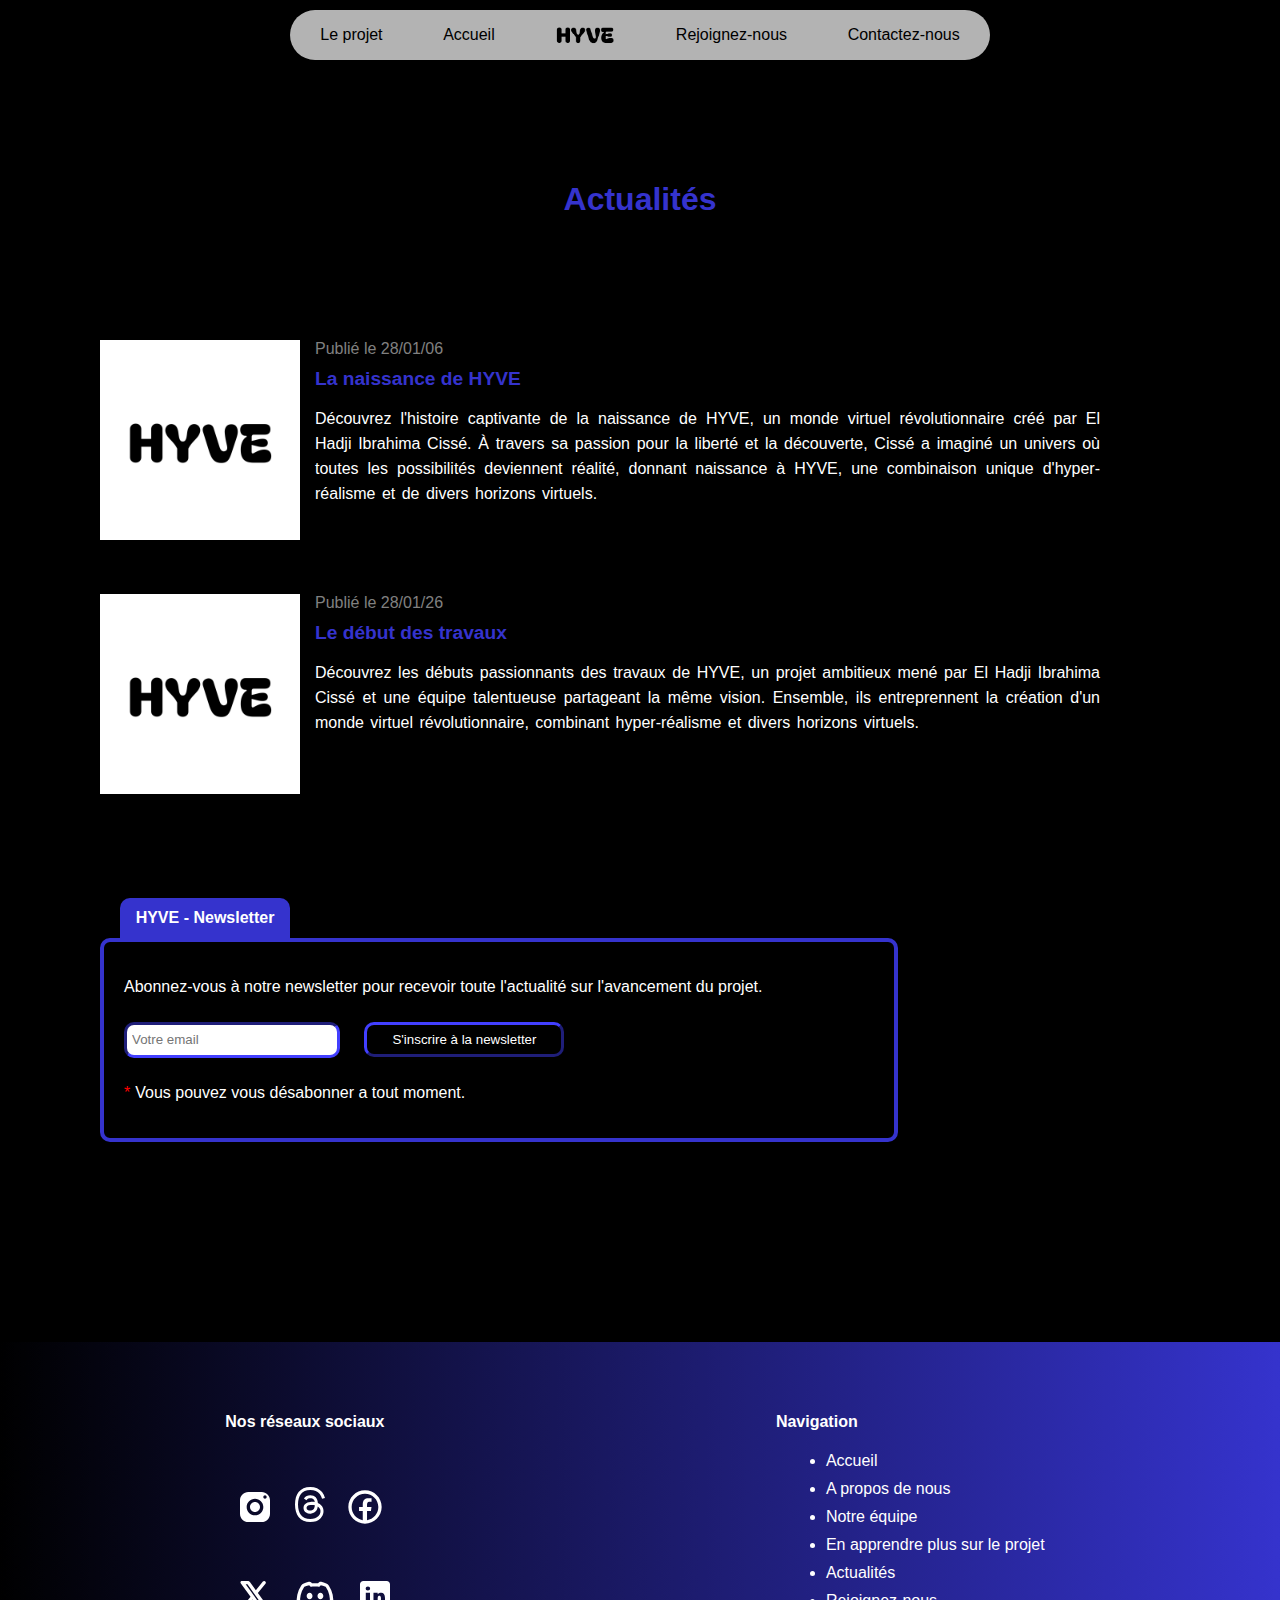
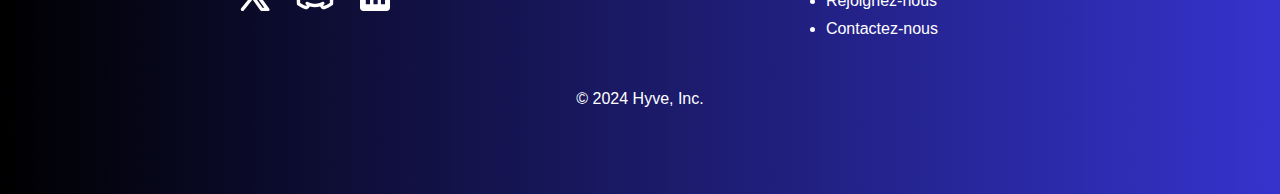
<file: actualité.html>
<!DOCTYPE html>
<html lang="en">
<head>
     <meta charset="UTF-8">
     <meta name="viewport" content="width=device-width, initial-scale=1.0">
     <title>HYVE-Actualité</title>
     <link rel="stylesheet" href="actualite-style.css">
     <link rel="shortcut icon" href="img/HYVE-favicon.png" type="image/png">
</head>
<body>
     <header>
          <div class="navbar-container">
               <nav class="navbar">
                    <a href="Projet.html">Le projet</a>
                    <a href="index.html">Accueil</a>
                    <img class="hyve-logo" src="img/HYVE-B.png" alt="hyve-logo">
                    <a href="rejoindre.html">Rejoignez-nous</a>
                    <a href="contact.html">Contactez-nous</a>
               </nav>
          </div>
          
          <label id="toggleSidebar" class="open-btn"><img src="img/menu (1).svg"></label>  
          <div class="sidebar" id="sidebar">
               <label id="close-btn" class="close-btn"><img src="img/x (1).svg"></label>
               <img class="hyve-logo" src="img/HYVE-W.png" alt="hyve-logo">
               <a href="Projet.html">Le projet</a>
               <a href="index.html">Accueil</a>
               <a href="rejoindre.html">Rejoignez-nous</a>
               <a href="contact.html">Contactez-nous</a>
          </div>
     </header>
     <main>
          <div class="big-title-container">
               <h1 class="big-title">
                    Actualités
               </h1>
          </div>
          <article class="article">
               <div class="img">
                    <img class="article-image" src="img/HYVE-wb.png" width="200px" alt="representation">
               </div>
               <div class="all">
                    <div class="date">
                         Publié le 28/01/06
                    </div>
                    <div>
                         <a class="title" href="article 1.html">
                              La naissance de HYVE
                         </a>
                    </div>  
                    <div class="text">
                         <p class="synopis">
                              Découvrez l'histoire captivante de la naissance de HYVE, un monde virtuel révolutionnaire créé par El Hadji Ibrahima Cissé. À travers sa passion pour la liberté et la découverte, Cissé a imaginé un univers où toutes les possibilités deviennent réalité, donnant naissance à HYVE, une combinaison unique d'hyper-réalisme et de divers horizons virtuels.
                         </p>
                    </div>
               </div>
          </article>
          <article class="article">
               <div class="img">
                    <img class="article-image" src="img/HYVE-wb.png" width="200px" alt="representation">
               </div>
               <div class="all">
                    <div class="date">
                         Publié le 28/01/26
                    </div>
                    <div>
                         <a class="title" href="article 2.html">
                              Le début des travaux
                         </a>
                    </div>  
                    <div class="text">
                         <p class="synopis">
                              Découvrez les débuts passionnants des travaux de HYVE, un projet ambitieux mené par El Hadji Ibrahima Cissé et une équipe talentueuse partageant la même vision. Ensemble, ils entreprennent la création d'un monde virtuel révolutionnaire, combinant hyper-réalisme et divers horizons virtuels.
                         </p>
                    </div>
               </div>
          </article>
          <div class="newsletter">
               <div class="newsletter-title">
                    <h4>
                         HYVE - Newsletter
                    </h4>
               </div>
               <div class="form-container">
                    <p>Abonnez-vous à notre newsletter pour recevoir toute l'actualité sur l'avancement du projet.</p>
                    <form>
                         <input class="mail-area" type="email" placeholder="Votre email">
                         <input class="submit-btn" type="submit" value="S'inscrire à la newsletter">
                    </form>
                    <div class="reminder">
                         <p class="asterix">* </p>
                         <p>Vous pouvez vous désabonner a tout moment.</p> 
                    </div>    
               </div>
          </div>
     </main>
     <footer class="footer">
          <div class="first-footer-div">
               <div class="social">
                    <h4>Nos réseaux sociaux</h4>
                    <a href=""><img class="social-icon" src="img/icons8-instagram.svg" alt="Instagram"></a>
                    <a href=""><img class="social-icon-threads" src="img/threads-white-icon.svg" alt="Threads"></a>
                    <a href=""><img class="social-icon" src="img/icons8-facebook.svg" alt="Facebook"></a>
                    <a href=""><img class="social-icon" src="img/icons8-twitterx.svg" alt="X"></a>
                    <a href=""><img class="social-icon" src="img/icons8-discord-new.svg" alt="Discord"></a>
                    <a href=""><img class="social-icon" src="img/icons8-linkedin.svg" alt="Linkedin"></a>
               </div>
               <div class="navigation">
                    <h4>Navigation</h4>
                    <ul>
                         <li class="liste">
                              <a class="nav-link" href="index.html">Accueil</a>
                         </li>
                         <li class="liste">
                              <a class="nav-link" href="#id1">A propos de nous</a>
                         </li>
                         <li class="liste">
                              <a class="nav-link" href="#id2">Notre équipe</a>
                         </li>
                         <li class="liste">
                              <a class="nav-link" href="Projet.html">En apprendre plus sur le projet</a>
                         </li>
                         <li class="liste">
                              <a class="nav-link" href="actualité.html">Actualités</a>
                         </li>
                         <li class="liste">
                              <a class="nav-link" href="rejoindre.html">Rejoignez-nous</a>
                         </li>
                         <li class="liste">
                              <a class="nav-link" href="contact.html">Contactez-nous</a>
                         </li>
                    </ul>
               </div>
          </div>
          <div class="second-footer-div">
               <p>© 2024 Hyve, Inc.</p>
          </div>
     </footer>
</body>
<script src="script.js"></script>
</html>
</file>
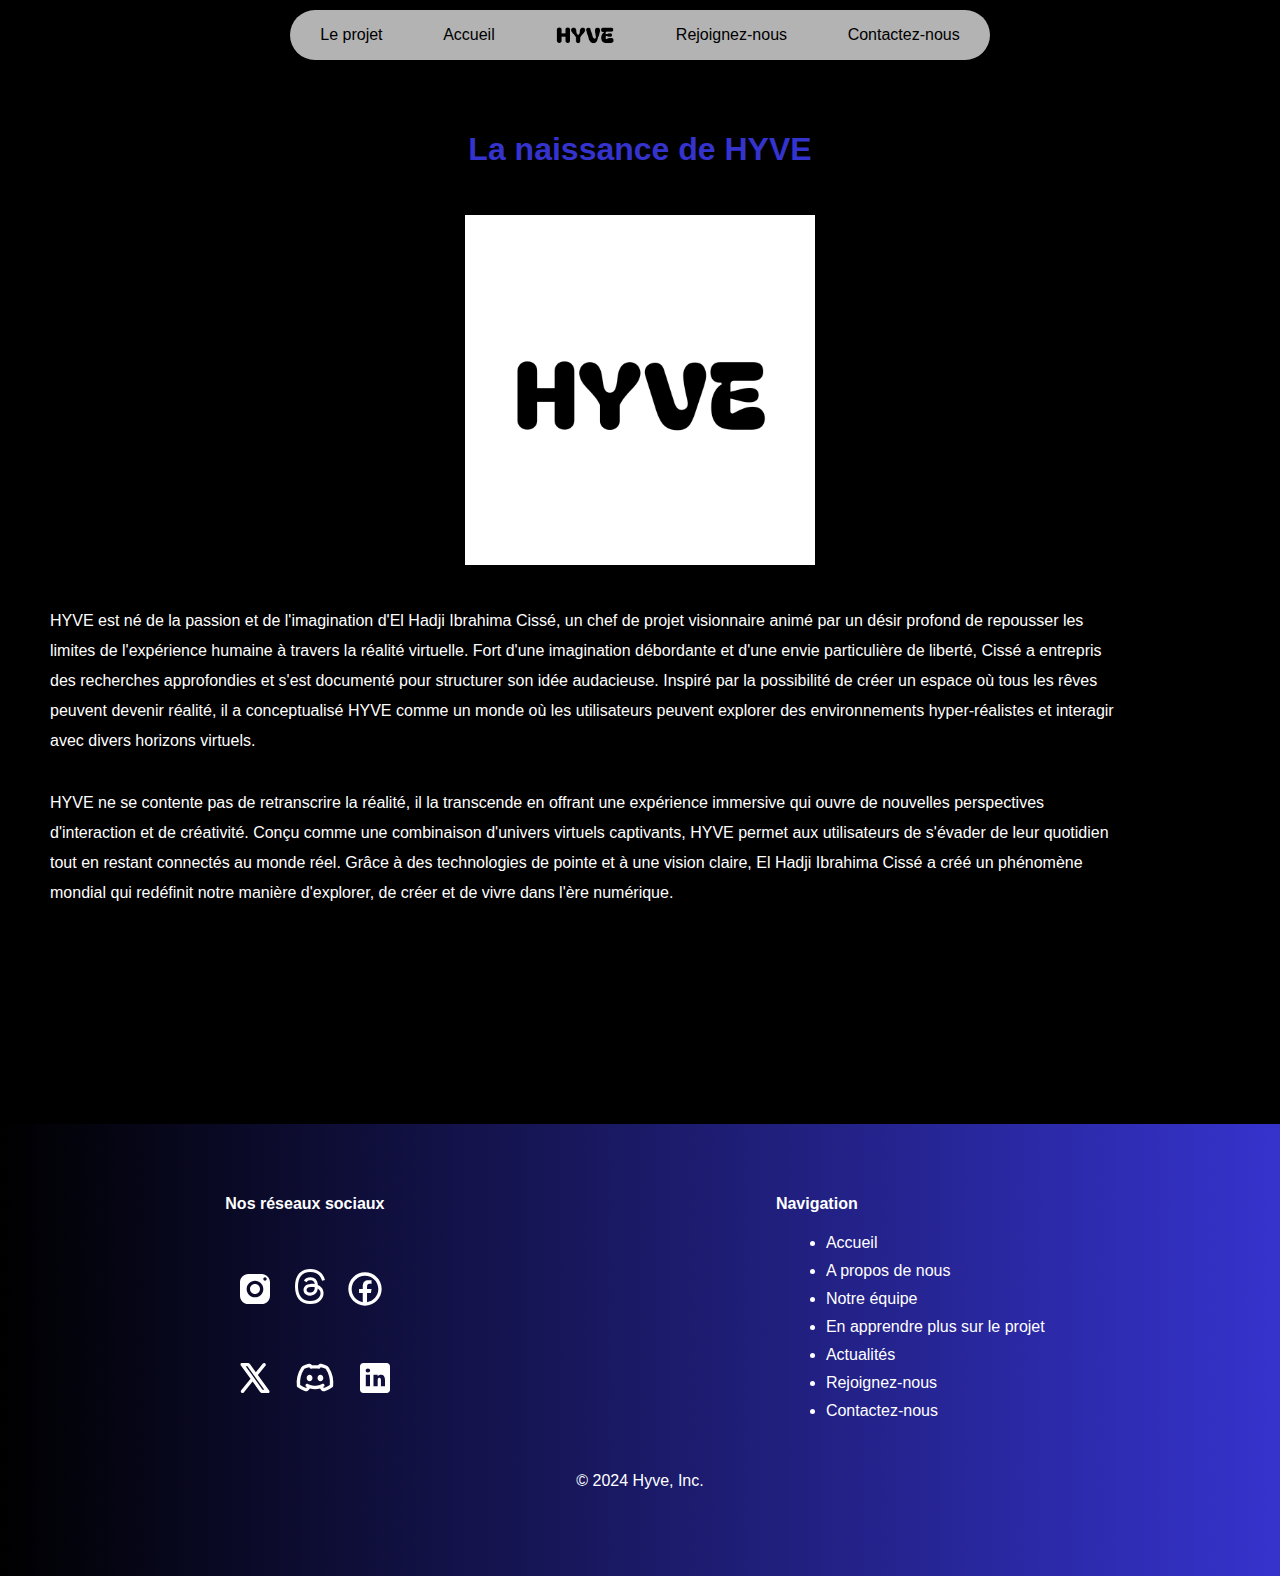
<file: article 1.html>
<!DOCTYPE html>
<html lang="en">
<head>
     <meta charset="UTF-8">
     <meta name="viewport" content="width=device-width, initial-scale=1.0">
     <title>La naissance de HYVE</title>
     <link rel="stylesheet" href="article-style.css">
     <link rel="shortcut icon" href="img/HYVE-favicon.png" type="image/png">
</head>
<body>
     <header>
          <div class="navbar-container">
               <nav class="navbar">
                    <a href="Projet.html">Le projet</a>
                    <a href="index.html">Accueil</a>
                    <img class="hyve-logo" src="img/HYVE-B.png" alt="hyve-logo">
                    <a href="rejoindre.html">Rejoignez-nous</a>
                    <a href="contact.html">Contactez-nous</a>
               </nav>
          </div>
          
          <label id="toggleSidebar" class="open-btn"><img src="img/menu (1).svg"></label>  
          <div class="sidebar" id="sidebar">
               <label id="close-btn" class="close-btn"><img src="img/x (1).svg"></label>
               <img class="hyve-logo" src="img/HYVE-W.png" alt="hyve-logo">
               <a href="Projet.html">Le projet</a>
               <a href="index.html">Accueil</a>
               <a href="rejoindre.html">Rejoignez-nous</a>
               <a href="contact.html">Contactez-nous</a>
          </div>
     </header>
     <main>
          <div class="big-title-container">
               <h1 class="big-title">
                    La naissance de HYVE
               </h1>
          </div>
          <div class="big-img-container">
               <img class="big-img" src="img/HYVE-wb.png" alt="representation">
          </div>
          <div class="text-container">
               <p class="text-content">
                    HYVE est né de la passion et de l'imagination d'El Hadji Ibrahima Cissé, un chef de projet visionnaire animé par un désir profond de repousser les limites de l'expérience humaine à travers la réalité virtuelle. Fort d'une imagination débordante et d'une envie particulière de liberté, Cissé a entrepris des recherches approfondies et s'est documenté pour structurer son idée audacieuse. Inspiré par la possibilité de créer un espace où tous les rêves peuvent devenir réalité, il a conceptualisé HYVE comme un monde où les utilisateurs peuvent explorer des environnements hyper-réalistes et interagir avec divers horizons virtuels.
               </p>
               <p class="text-content">
                    HYVE ne se contente pas de retranscrire la réalité, il la transcende en offrant une expérience immersive qui ouvre de nouvelles perspectives d'interaction et de créativité. Conçu comme une combinaison d'univers virtuels captivants, HYVE permet aux utilisateurs de s'évader de leur quotidien tout en restant connectés au monde réel. Grâce à des technologies de pointe et à une vision claire, El Hadji Ibrahima Cissé a créé un phénomène mondial qui redéfinit notre manière d'explorer, de créer et de vivre dans l'ère numérique.
               </p>
          </div>
     </main>
     <footer class="footer">
          <div class="first-footer-div">
               <div class="social">
                    <h4>Nos réseaux sociaux</h4>
                    <a href=""><img class="social-icon" src="img/icons8-instagram.svg" alt="Instagram"></a>
                    <a href=""><img class="social-icon-threads" src="img/threads-white-icon.svg" alt="Threads"></a>
                    <a href=""><img class="social-icon" src="img/icons8-facebook.svg" alt="Facebook"></a>
                    <a href=""><img class="social-icon" src="img/icons8-twitterx.svg" alt="X"></a>
                    <a href=""><img class="social-icon" src="img/icons8-discord-new.svg" alt="Discord"></a>
                    <a href=""><img class="social-icon" src="img/icons8-linkedin.svg" alt="Linkedin"></a>
               </div>
               <div class="navigation">
                    <h4>Navigation</h4>
                    <ul>
                         <li class="liste">
                              <a class="nav-link" href="index.html">Accueil</a>
                         </li>
                         <li class="liste">
                              <a class="nav-link" href="index.html#id1">A propos de nous</a>
                         </li>
                         <li class="liste">
                              <a class="nav-link" href="index.html#id2">Notre équipe</a>
                         </li>
                         <li class="liste">
                              <a class="nav-link" href="Projet.html">En apprendre plus sur le projet</a>
                         </li>
                         <li class="liste">
                              <a class="nav-link" href="actualité.html">Actualités</a>
                         </li>
                         <li class="liste">
                              <a class="nav-link" href="rejoindre.html">Rejoignez-nous</a>
                         </li>
                         <li class="liste">
                              <a class="nav-link" href="contact.html">Contactez-nous</a>
                         </li>
                    </ul>
               </div>
          </div>
          <div class="second-footer-div">
               <p>© 2024 Hyve, Inc.</p>
          </div>
     </footer>
</body>
<script src="script.js"></script>
</html>
</file>
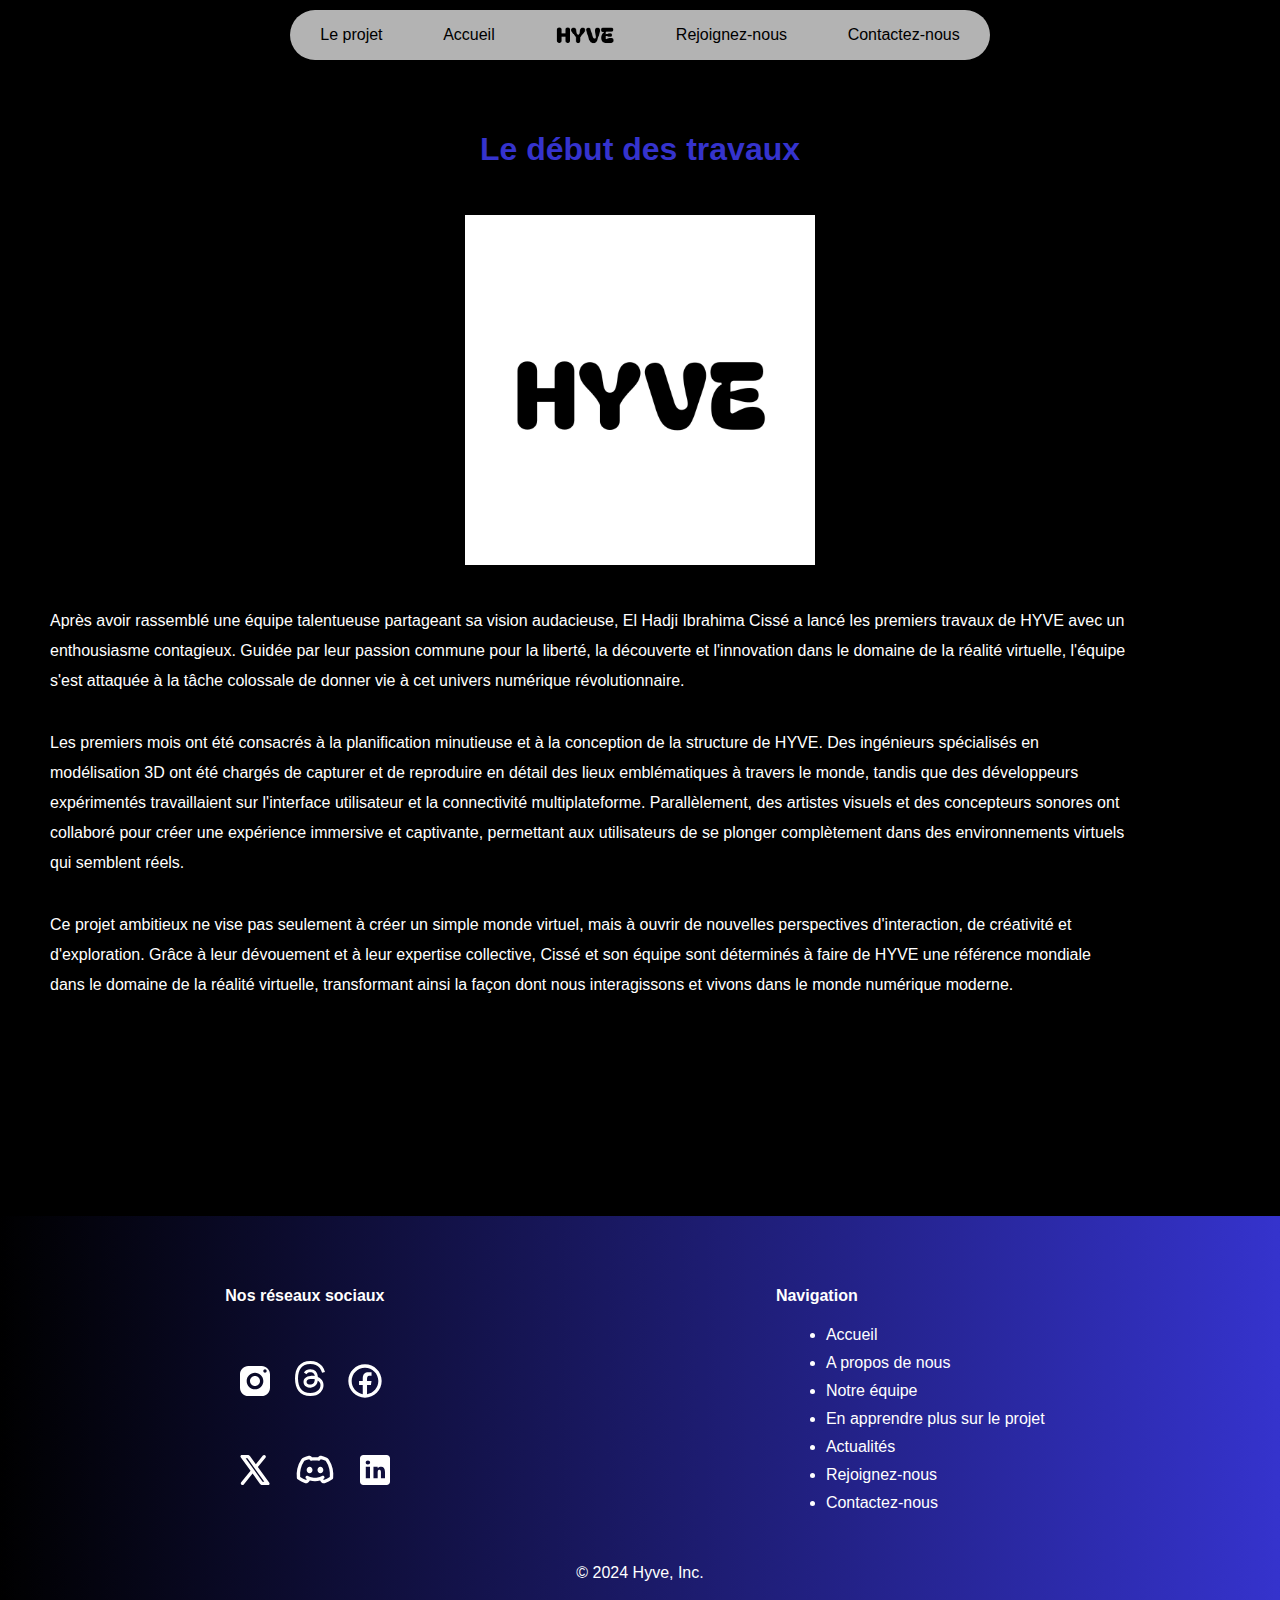
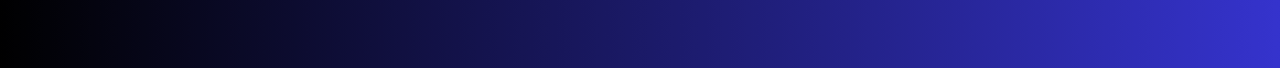
<file: article 2.html>
<!DOCTYPE html>
<html lang="en">
<head>
     <meta charset="UTF-8">
     <meta name="viewport" content="width=device-width, initial-scale=1.0">
     <title>Le debut des traveaux</title>
     <link rel="stylesheet" href="article-style.css">
     <link rel="shortcut icon" href="img/HYVE-favicon.png" type="image/png">
</head>
<body>
     <header>
          <div class="navbar-container">
               <nav class="navbar">
                    <a href="Projet.html">Le projet</a>
                    <a href="index.html">Accueil</a>
                    <img class="hyve-logo" src="img/HYVE-B.png" alt="hyve-logo">
                    <a href="rejoindre.html">Rejoignez-nous</a>
                    <a href="contact.html">Contactez-nous</a>
               </nav>
          </div>
          
          <label id="toggleSidebar" class="open-btn"><img src="img/menu (1).svg"></label>  
          <div class="sidebar" id="sidebar"> 
               <label id="close-btn" class="close-btn"><img src="img/x (1).svg"></label>
               <img class="hyve-logo" src="img/HYVE-W.png" alt="hyve-logo">
               <a href="Projet.html">Le projet</a>
               <a href="index.html">Accueil</a>
               <a href="rejoindre.html">Rejoignez-nous</a>
               <a href="contact.html">Contactez-nous</a>
          </div>
     </header>
     <main>
          <div class="big-title-container">
               <h1 class="big-title">
                    Le début des travaux
               </h1>
          </div>
          <div class="big-img-container">
               <img class="big-img" src="img/HYVE-wb.png" alt="representation">
          </div>
          <div class="text-container">
               <p class="text-content">
                    Après avoir rassemblé une équipe talentueuse partageant sa vision audacieuse, El Hadji Ibrahima Cissé a lancé les premiers travaux de HYVE avec un enthousiasme contagieux. Guidée par leur passion commune pour la liberté, la découverte et l'innovation dans le domaine de la réalité virtuelle, l'équipe s'est attaquée à la tâche colossale de donner vie à cet univers numérique révolutionnaire.
               </p>
               <p class="text-content">
                    Les premiers mois ont été consacrés à la planification minutieuse et à la conception de la structure de HYVE. Des ingénieurs spécialisés en modélisation 3D ont été chargés de capturer et de reproduire en détail des lieux emblématiques à travers le monde, tandis que des développeurs expérimentés travaillaient sur l'interface utilisateur et la connectivité multiplateforme. Parallèlement, des artistes visuels et des concepteurs sonores ont collaboré pour créer une expérience immersive et captivante, permettant aux utilisateurs de se plonger complètement dans des environnements virtuels qui semblent réels.
               </p>
               <p class="text-content">
                    Ce projet ambitieux ne vise pas seulement à créer un simple monde virtuel, mais à ouvrir de nouvelles perspectives d'interaction, de créativité et d'exploration. Grâce à leur dévouement et à leur expertise collective, Cissé et son équipe sont déterminés à faire de HYVE une référence mondiale dans le domaine de la réalité virtuelle, transformant ainsi la façon dont nous interagissons et vivons dans le monde numérique moderne.
               </p>
          </div>
     </main>
     <footer class="footer">
          <div class="first-footer-div">
               <div class="social">
                    <h4>Nos réseaux sociaux</h4>
                    <a href=""><img class="social-icon" src="img/icons8-instagram.svg" alt="Instagram"></a>
                    <a href=""><img class="social-icon-threads" src="img/threads-white-icon.svg" alt="Threads"></a>
                    <a href=""><img class="social-icon" src="img/icons8-facebook.svg" alt="Facebook"></a>
                    <a href=""><img class="social-icon" src="img/icons8-twitterx.svg" alt="X"></a>
                    <a href=""><img class="social-icon" src="img/icons8-discord-new.svg" alt="Discord"></a>
                    <a href=""><img class="social-icon" src="img/icons8-linkedin.svg" alt="Linkedin"></a>
               </div>
               <div class="navigation">
                    <h4>Navigation</h4>
                    <ul>
                         <li class="liste">
                              <a class="nav-link" href="index.html">Accueil</a>
                         </li>
                         <li class="liste">
                              <a class="nav-link" href="index.html#id1">A propos de nous</a>
                         </li>
                         <li class="liste">
                              <a class="nav-link" href="index.html#id2">Notre équipe</a>
                         </li>
                         <li class="liste">
                              <a class="nav-link" href="Projet.html">En apprendre plus sur le projet</a>
                         </li>
                         <li class="liste">
                              <a class="nav-link" href="actualité.html">Actualités</a>
                         </li>
                         <li class="liste">
                              <a class="nav-link" href="rejoindre.html">Rejoignez-nous</a>
                         </li>
                         <li class="liste">
                              <a class="nav-link" href="contact.html">Contactez-nous</a>
                         </li>
                    </ul>
               </div>
          </div>
          <div class="second-footer-div">
               <p>© 2024 Hyve, Inc.</p>
          </div>
     </footer>
</body>
<script src="script.js"></script>
</html>
</file>
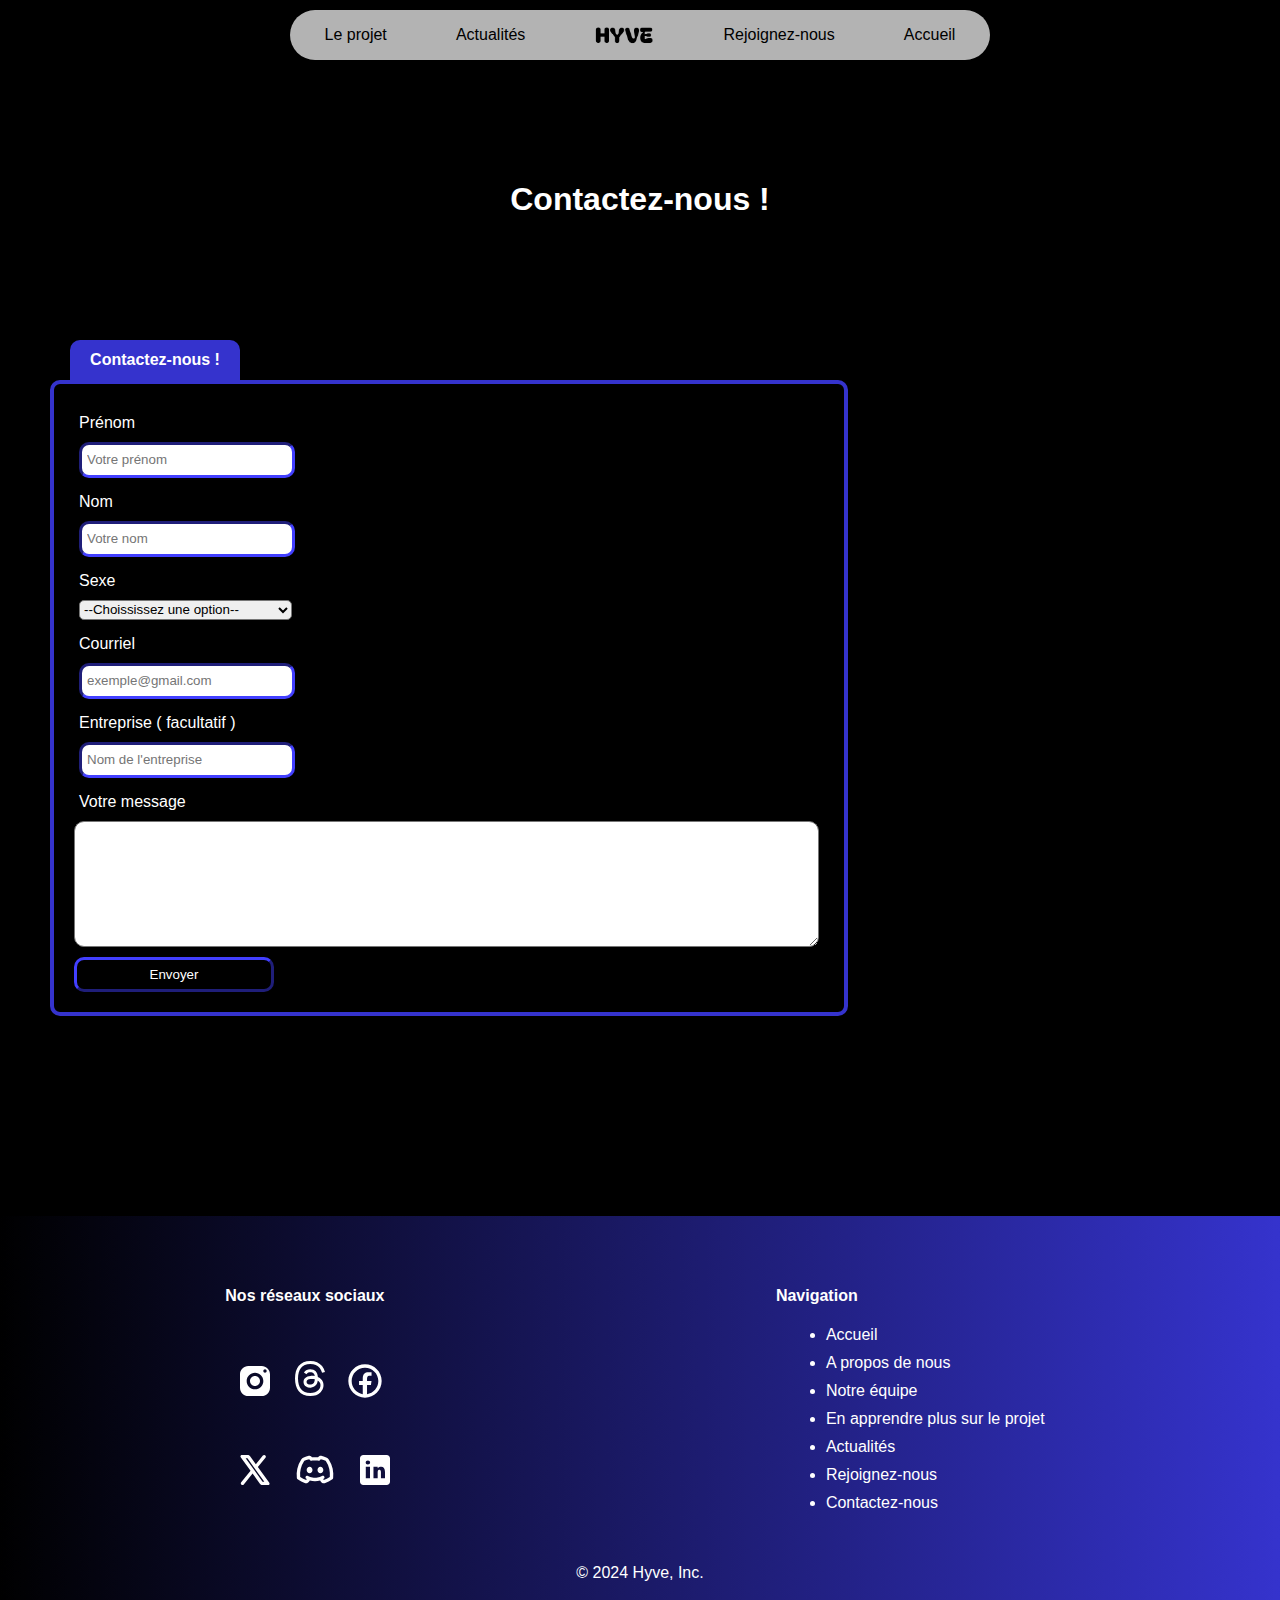
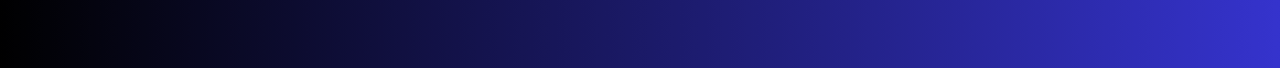
<file: contact.html>
<!DOCTYPE html>
<html lang="en">
<head>
     <meta charset="UTF-8">
     <meta name="viewport" content="width=device-width, initial-scale=1.0">
     <title>HYVE-contact</title>
     <link rel="stylesheet" href="contact-style.css">
     <link rel="shortcut icon" href="img/HYVE-favicon.png" type="image/png">
</head>
<body>
     <header>
          <div class="navbar-container">
               <nav class="navbar">
                    <a href="Projet.html">Le projet</a>
                    <a href="actualité.html">Actualités</a>
                    <img class="hyve-logo" src="img/HYVE-B.png" alt="hyve-logo">
                    <a href="rejoindre.html">Rejoignez-nous</a>
                    <a href="index.html">Accueil</a>
               </nav>
          </div>
          
          <label id="toggleSidebar" class="open-btn"><img src="img/menu (1).svg"></label>  
          <div class="sidebar" id="sidebar">
               <label id="close-btn" class="close-btn"><img src="img/x (1).svg"></label>
               <img class="hyve-logo" src="img/HYVE-W.png" alt="hyve-logo">
               <a href="Projet.html">Le projet</a>
               <a href="actualité.html">Actualités</a>
               <a href="rejoindre.html">Rejoignez-nous</a>
               <a href="index.html">Accueil</a>
          </div>
     </header>
     <main>
          <div class="main-title-container">
               <h1>
                    Contactez-nous !
               </h1>
          </div>
          <div class="first-form" id="contact">
               <div class="title">
                    <h4>
                         Contactez-nous !
                    </h4>
               </div>
               <div class="form-container">
                    <form>
                         <div class="info">
                              <label>Prénom</label>
                              <input class="text-content" type="text" placeholder="Votre prénom">
                         </div>
                         <div class="info">
                              <label>Nom</label>
                              <input class="text-content" type="text" placeholder="Votre nom">
                         </div>
                         <div class="info">
                              <label>Sexe</label>
                              <select>
                                   <option value="">--Choississez une option--</option>
                                   <option value="Masculin">Masculin</option>
                                   <option value="Feminin">Feminin</option>
                              </select>
                         </div>
                         <div class="info">
                              <label>Courriel</label>
                              <input class="text-content" type="email" placeholder="exemple@gmail.com">
                         </div>
                         <div class="info">
                              <label>Entreprise ( facultatif )</label>
                              <input class="text-content" type="text" placeholder="Nom de l'entreprise">
                         </div>
                         <div class="column-container">
                              <label>Votre message</label>
                              <textarea rows="8"></textarea>
                         </div>
                         <input class="submit-btn" type="submit" value="Envoyer">
                    </form>
               </div>
          </div>
     </main>
     <footer class="footer">
          <div class="first-footer-div">
               <div class="social">
                    <h4>Nos réseaux sociaux</h4>
                    <a href=""><img class="social-icon" src="img/icons8-instagram.svg" alt="Instagram"></a>
                    <a href=""><img class="social-icon-threads" src="img/threads-white-icon.svg" alt="Threads"></a>
                    <a href=""><img class="social-icon" src="img/icons8-facebook.svg" alt="Facebook"></a>
                    <a href=""><img class="social-icon" src="img/icons8-twitterx.svg" alt="X"></a>
                    <a href=""><img class="social-icon" src="img/icons8-discord-new.svg" alt="Discord"></a>
                    <a href=""><img class="social-icon" src="img/icons8-linkedin.svg" alt="Linkedin"></a>
               </div>
               <div class="navigation">
                    <h4>Navigation</h4>
                    <ul>
                         <li class="liste">
                              <a class="nav-link" href="index.html">Accueil</a>
                         </li>
                         <li class="liste">
                              <a class="nav-link" href="index.html#id1">A propos de nous</a>
                         </li>
                         <li class="liste">
                              <a class="nav-link" href="index.html#id2">Notre équipe</a>
                         </li>
                         <li class="liste">
                              <a class="nav-link" href="Projet.html">En apprendre plus sur le projet</a>
                         </li>
                         <li class="liste">
                              <a class="nav-link" href="actualité.html">Actualités</a>
                         </li>
                         <li class="liste">
                              <a class="nav-link" href="rejoindre.html">Rejoignez-nous</a>
                         </li>
                         <li class="liste">
                              <a class="nav-link" href="contact.html">Contactez-nous</a>
                         </li>
                    </ul>
               </div>
          </div>
          <div class="second-footer-div">
               <p>© 2024 Hyve, Inc.</p>
          </div>
     </footer>
</body>
<script src="script.js"></script>
</html>
</file>
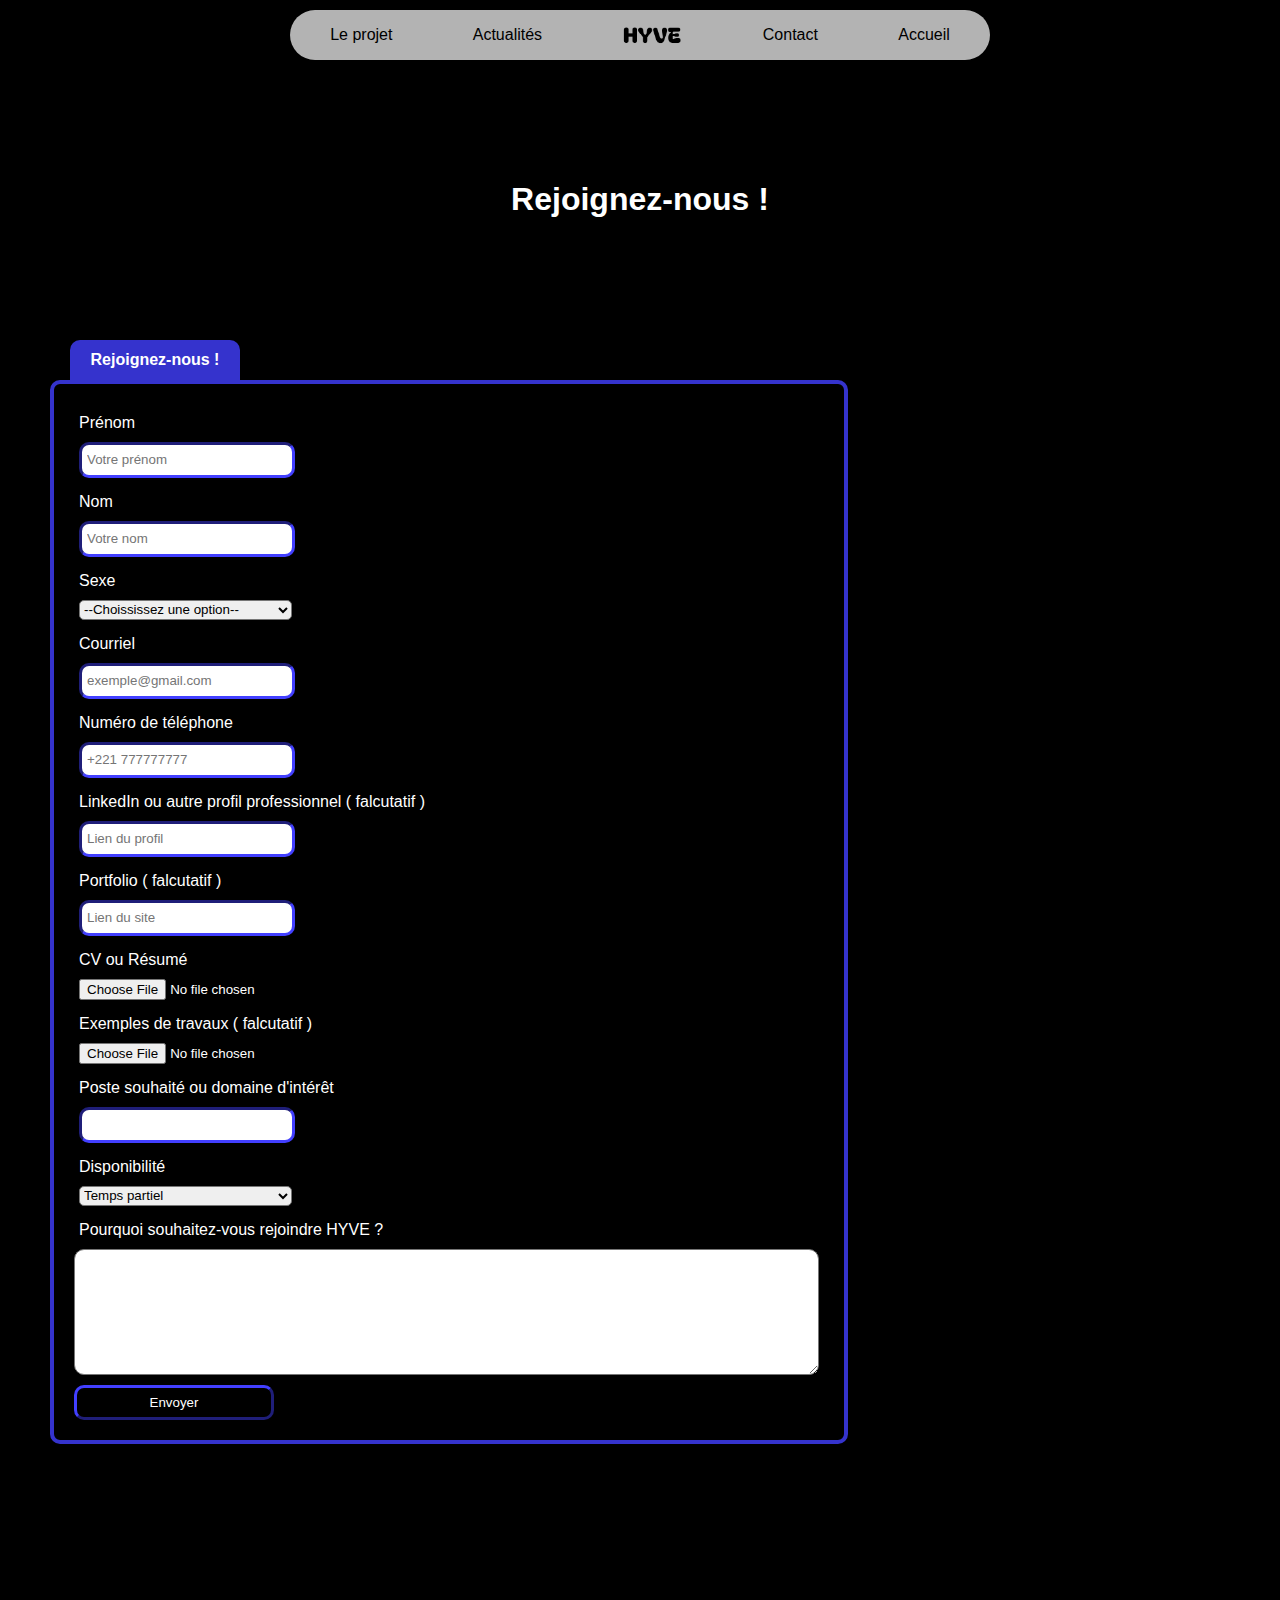
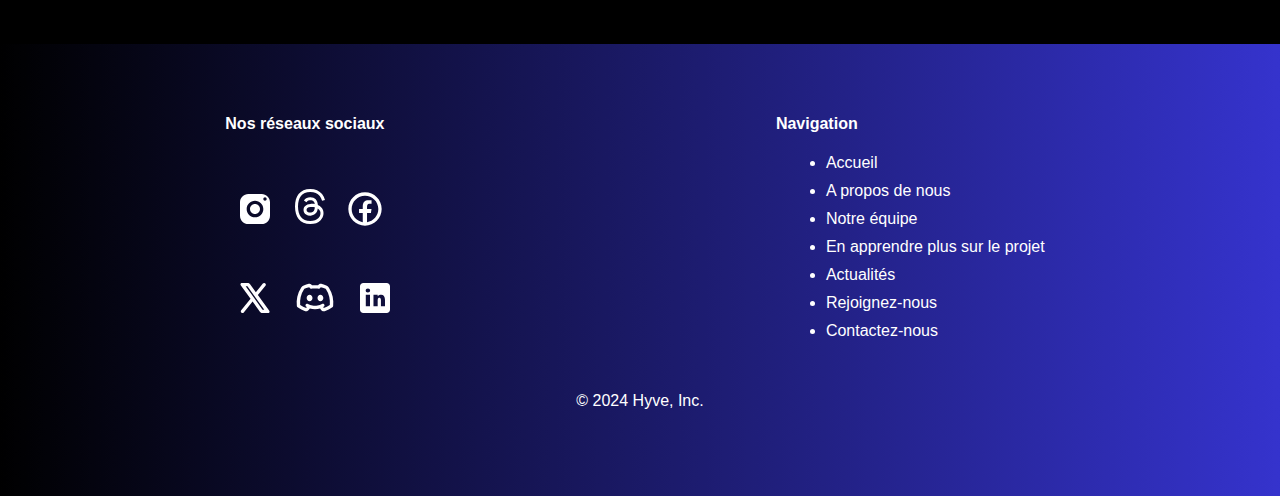
<file: rejoindre.html>
<!DOCTYPE html>
<html lang="en">
<head>
     <meta charset="UTF-8">
     <meta name="viewport" content="width=device-width, initial-scale=1.0">
     <title>Document</title>
     <link rel="stylesheet" href="contact-style.css">
</head>
<body>
     <body>
          <header>
               <div class="navbar-container">
                    <nav class="navbar">
                         <a href="Projet.html">Le projet</a>
                         <a href="actualité.html">Actualités</a>
                         <img class="hyve-logo" src="img/HYVE-B.png" alt="hyve-logo">
                         <a href="contact.html">Contact</a>
                         <a href="index.html">Accueil</a>
                    </nav>
               </div>
               
               <label id="toggleSidebar" class="open-btn"><img src="img/menu (1).svg"></label>  
               <div class="sidebar" id="sidebar">
                    <label id="close-btn" class="close-btn"><img src="img/x (1).svg"></label>
                    <img class="hyve-logo" src="img/HYVE-W.png" alt="hyve-logo">
                    <a href="Projet.html">Le projet</a>
                    <a href="actualité.html">Actualités</a>
                    <a href="contact.html">Contact</a>
                    <a href="index.html">Accueil</a>
               </div>
          </header>
          <main>
               <div class="main-title-container">
                    <h1>
                         Rejoignez-nous !
                    </h1>
               </div>
               <div class="second-form">
                    <div class="title">
                         <h4>
                              Rejoignez-nous !
                         </h4>
                    </div>
                    <div class="form-container">
                         <form>
                              <div class="info">
                                   <label>Prénom</label>
                                   <input class="text-content" type="text" placeholder="Votre prénom">
                              </div>
                              <div class="info">
                                   <label>Nom</label>
                                   <input class="text-content" type="text" placeholder="Votre nom">
                              </div>
                              <div class="info">
                                   <label>Sexe</label>
                                   <select>
                                        <option value="">--Choississez une option--</option>
                                        <option value="Masculin">Masculin</option>
                                        <option value="Feminin">Feminin</option>
                                   </select>
                              </div>
                              <div class="info">
                                   <label>Courriel</label>
                                   <input class="text-content" type="email" placeholder="exemple@gmail.com">
                              </div>
                              <div class="info">
                                   <label>Numéro de téléphone</label>
                                   <input class="text-content" type="tel" placeholder="+221 777777777">
                              </div>
                              <div class="info">
                                   <label>LinkedIn ou autre profil professionnel ( falcutatif )</label>
                                   <input class="text-content" type="url" placeholder="Lien du profil">
                              </div>
                              <div class="info">
                                   <label>Portfolio ( falcutatif )</label>
                                   <input class="text-content" type="url" placeholder="Lien du site">
                              </div>
                              <div class="info">
                                   <label>CV ou Résumé</label>
                                   <input class="file-btn" type="file">
                              </div>
                              <div class="info">
                                   <label>Exemples de travaux ( falcutatif )</label>
                                   <input class="file-btn" type="file">
                              </div>
                              <div class="info">
                                   <label>Poste souhaité ou domaine d'intérêt</label>
                                   <input class="text-content" type="text">
                              </div>
                              <div class="info">
                                   <label>Disponibilité</label>
                                   <select>
                                        <option value="temps_partiel">Temps partiel</option>
                                        <option value="temps_plein">Temps plein</option>
                                   </select>
                              </div>
                              <div class="column-container">
                                   <label class="message-label">Pourquoi souhaitez-vous rejoindre HYVE ?</label>
                                   <textarea rows="8"></textarea>
                              </div>
                              <input class="submit-btn" type="submit" value="Envoyer">
                         </form>
                    </div>
               </div>
          </main>
          <footer class="footer">
               <div class="first-footer-div">
                    <div class="social">
                         <h4>Nos réseaux sociaux</h4>
                         <a href=""><img class="social-icon" src="img/icons8-instagram.svg" alt="Instagram"></a>
                         <a href=""><img class="social-icon-threads" src="img/threads-white-icon.svg" alt="Threads"></a>
                         <a href=""><img class="social-icon" src="img/icons8-facebook.svg" alt="Facebook"></a>
                         <a href=""><img class="social-icon" src="img/icons8-twitterx.svg" alt="X"></a>
                         <a href=""><img class="social-icon" src="img/icons8-discord-new.svg" alt="Discord"></a>
                         <a href=""><img class="social-icon" src="img/icons8-linkedin.svg" alt="Linkedin"></a>
                    </div>
                    <div class="navigation">
                         <h4>Navigation</h4>
                         <ul>
                              <li class="liste">
                                   <a class="nav-link" href="index.html">Accueil</a>
                              </li>
                              <li class="liste">
                                   <a class="nav-link" href="index.html#id1">A propos de nous</a>
                              </li>
                              <li class="liste">
                                   <a class="nav-link" href="index.html#id2">Notre équipe</a>
                              </li>
                              <li class="liste">
                                   <a class="nav-link" href="Projet.html">En apprendre plus sur le projet</a>
                              </li>
                              <li class="liste">
                                   <a class="nav-link" href="actualité.html">Actualités</a>
                              </li>
                              <li class="liste">
                                   <a class="nav-link" href="rejoindre.html">Rejoignez-nous</a>
                              </li>
                              <li class="liste">
                                   <a class="nav-link" href="contact.html">Contactez-nous</a>
                              </li>
                         </ul>
                    </div>
               </div>
               <div class="second-footer-div">
                    <p>© 2024 Hyve, Inc.</p>
               </div>
          </footer>
     </body> 
</body>
<script src="script.js"></script>
</html>
</file>
<file: actualite-style.css>
body{
     margin: 0px;
     box-sizing: border-box;
     background-color: black;
     color: rgb(255, 255, 255);
     font-family: Arial, Helvetica, sans-serif;
     height: 100%;
     width: 100%;
}

.navbar-container{
     display: flex;
     padding-top: 10px;
     justify-content: center;
     width: 100%;
     position: sticky;
     top: 0px;
}

.navbar{
     justify-content: center;
     justify-content: space-around;
     display: flex;
     align-items: center;
     height: 50px;
     border-radius: 50px;
     background-color: #ffffff;
     opacity: 0.7;
     width: 700px;
}

.navbar a{
     text-decoration: none;
     color: #000000;
     padding: 10px;
     border-radius: 50px;
     margin-left: 10px;
     margin-right: 10px;
}

.navbar a:hover{
     background-color: rgb(0, 0, 0);
     color: #ffffff;
     opacity: 0.4;
}

.hyve-logo{
     width: 80px;
     height: auto;
     margin-left: 10px;
     margin-right: 10px;
}

.footer{
     background-image: url(img/degrade-bleu.png);
     background-size: 100%;
     margin-top: 200px;
     padding: 50px; 
}

.first-footer-div{
     display: flex;
     justify-content: space-around;
}

.second-footer-div{
     display: flex;
     justify-content: center;
     margin: 20px;
}

.social{
     width: 200px;
     display: flex;
     flex-wrap: wrap;
}

.social-icon{
     width: 40px;
     margin: 10px;
}

.social-icon-threads{
     width: 30px;
     margin: 10px;
}

.nav-link{
     text-decoration: none;
     color: white;
}

.nav-link:hover{
     color: gray;
}

.liste{
     margin: 10px;
}

.big-title-container{
     display: flex;
     margin-top: 100px;
     justify-content: center;
     margin-bottom: 100px;
}

.big-title{
     color: #3533cd ;
}

article{
     display: flex;
     width: 1000px;
     height: auto;
     margin-bottom: 50px;
     margin-left: 100px;
}

.article-image{
     margin-right: 15px;
}

.content{
     display: flex;
}

.title{
     margin: 5px;
     margin-left: 0px;
     color: #3533cd;
     text-decoration: none;
     font-size: larger;
     font-weight: bold;
}

.text{
     line-height: 25px;
     word-spacing: 2px;
     text-align: justify;
}

.date{
     color: gray;
     margin-bottom: 10px;
}

.synopis{
     line-height: 25px;
}

.newsletter{
     margin-top: 100px;
     margin-left: 100px;
     margin-right: 50px;
}

.newsletter-title{
     display: flex;
     align-items: center;
     justify-content: center;
     background-color: #3533cd;
     padding: 10px;
     border-top-right-radius: 10px;
     border-top-left-radius: 10px;
     width: 150px;
     height: 20px;
     margin-left:20px;
}

.form-container{
     display: flex;
     flex-direction: column;
     border: solid;
     border-color: #3533cd;
     border-width: 4px;
     color: rgb(255, 255, 255);
     padding: 20px;
     border-radius: 10px;
     width: 750px;
}

.mail-area{
     border-radius: 10px;
     border-color: #3533cd;
     border-width: 3px;
     width: 200px;
     height: 20px;
     padding: 5px;
     margin: 10px;
     margin-left: 0px;
}

.mail-area:focus{
     border-color: #3533cd;
     outline: none;
}

.submit-btn{
     border-radius: 10px;
     border-width: 3px;
     width: 200px;
     height: 35px;
     padding: 5px;
     margin: 10px;
     background-color: #000000;
     color: rgb(255, 255, 255);
     border-color: #3533cd;
}

.submit-btn:hover{
     background-color: #ffffff;
     color: rgb(0, 0, 0);
}

.reminder{
     display: flex;
}

.asterix{
     color: red;
     margin-right: 5px;
}

@media (max-width:1024px){
     article{
          margin-left: 50px;
          width: 900px;
     }

     .newsletter{
          margin-left: 50px;
     }
}

@media (max-width:820px){
     article{
          width: 675px;
     }

     .article-image{
          width: 150px;
     }

     .form-container{
          width: 500px;
     }
}

.toggle-sidebar {
     display: none;
}

.sidebar {
     position: fixed;
     top: 0;
     left: -250px;
     width: 250px;
     height: 100%;
     background-color: rgba(0, 0, 0, 1);
     z-index: 1;
     color: #ffffff;
     padding-top: 60px;
     transition: left 0.3s ease-in-out;
}

.sidebar img.hyve-logo {
     display: block;
     margin: 0 auto 20px;
     width: 80%;
}

.sidebar a {
     padding: 10px 15px;
     text-decoration: none;
     font-size: 18px;
     color: white;
     display: block;
}


.close-btn {
     position: absolute;
     top: 10px;
     right: 25px;
}

.open-btn {
     background-color: rgba(255, 255, 255, 0);
     display: none;
     margin: 0px;
     margin-left: 20px;
     padding-top: 20px;
}



@media (max-width: 450px){
     .navbar-container{
          display: none;
     }

     .open-btn {
          display: block;
     }

     .sidebar {
          left: -250px;
     }

     .newsletter{
          width: 300px;
          margin-left: 40px;
     }

     .form-container{
          width: 300px;
     }

     article{
          flex-wrap: wrap;
          justify-content: center;
          width: 325px;
     }

     .article-image{
          margin-bottom: 10px;
     }

     .text{
         width: 300px; 
     }

     .footer{
          margin-top: 100px;
     }

     .first-footer-div{
          display: block;
          margin-left: 50px;
     }

     .submit-btn{
          margin-left: 0px;
     }

     .big-title-container{
          margin-bottom: 25px;
          margin-top: 50px;
     }
}

@media (max-width:400px){
     .newsletter{
          margin-left: 15px
     }

     article{
          margin-left: 20px;
     }
}

@media (max-width: 350px){
     .form-container{
          width: 250px;
     }

     .article-image{
          width: 100px;
     }

     article{
          width: 300px;
          margin-left: 10px;
          
     }

     .text{
          text-align: start;
          width: 250px;
     }

     .newsletter{
          margin-left: 10px;
          margin-top: 50px;
     }

     .first-footer-div{
          margin-left: 20px;
     }
}
</file>
<file: article-style.css>
body{
     margin: 0px;
     box-sizing: border-box;
     background-color: black;
     color: rgb(255, 255, 255);
     font-family: Arial, Helvetica, sans-serif;
     height: 100%;
     width: 100%;
}

.navbar-container{
     display: flex;
     padding-top: 10px;
     justify-content: center;
     width: 100%;
     position: sticky;
     top: 0px;
}

.navbar{
     justify-content: center;
     justify-content: space-around;
     display: flex;
     align-items: center;
     height: 50px;
     border-radius: 50px;
     background-color: #ffffff;
     opacity: 0.7;
     width: 700px;
}

.navbar a{
     text-decoration: none;
     color: #000000;
     padding: 10px;
     border-radius: 50px;
     margin-left: 10px;
     margin-right: 10px;
}

.navbar a:hover{
     background-color: rgb(0, 0, 0);
     color: #ffffff;
     opacity: 0.4;
}

.hyve-logo{
     width: 80px;
     height: auto;
     margin-left: 10px;
     margin-right: 10px;
}

.footer{
     background-image: url(img/degrade-bleu.png);
     background-size: 100%;
     margin-top: 200px;
     padding: 50px; 
}

.first-footer-div{
     display: flex;
     justify-content: space-around;
}

.second-footer-div{
     display: flex;
     justify-content: center;
     margin: 20px;
}

.social{
     width: 200px;
     display: flex;
     flex-wrap: wrap;
}

.social-icon{
     width: 40px;
     margin: 10px;
}

.social-icon-threads{
     width: 30px;
     margin: 10px;
}

.nav-link{
     text-decoration: none;
     color: white;
}

.nav-link:hover{
     color: gray;
}

.liste{
     margin: 10px;
}

.big-title-container{
     display: flex;
     margin: 50px;
     justify-content: center;
     margin-bottom: 25px;
}

.big-title{
     color: #3533cd ;
}

.big-img-container{
     display: flex;
     margin: 25px;
     justify-content: center;
}

.big-img{
     width: 350px;
}

.text-container{
     display: flex;
     justify-content: center;
     flex-wrap: wrap;
     margin-left: 50px;
     margin-right: 150px;
}

.text-content{
     line-height: 30px ;
}

@media (max-width:820px){
     .big-img{
          width: 250px;
     }
}

.toggle-sidebar {
     display: none;
}

.sidebar {
     position: fixed;
     top: 0;
     left: -250px;
     width: 250px;
     height: 100%;
     background-color: rgba(0, 0, 0, 1);
     z-index: 1;
     color: #ffffff;
     padding-top: 60px;
     transition: left 0.3s ease-in-out;
}

.sidebar img.hyve-logo {
     display: block;
     margin: 0 auto 20px;
     width: 80%;
}

.sidebar a {
     padding: 10px 15px;
     text-decoration: none;
     font-size: 18px;
     color: white;
     display: block;
}


.close-btn {
     position: absolute;
     top: 10px;
     right: 25px;
}

.open-btn {
     background-color: rgba(255, 255, 255, 0);
     display: none;
     margin: 0px;
     margin-left: 20px;
     padding-top: 20px;
}



@media (max-width: 450px){
     .navbar-container{
          display: none;
     }

     .open-btn {
          display: block;
     }

     .sidebar {
          left: -250px;
     }

     .big-title{
          font-size: x-large;
     }

     .big-img{
          width: 150px;
     }

     .text-container{
          margin-left:25px ;
          margin-right: 25px;
     }

     .first-footer-div{
          display: block;
          margin-left:50px;
     }

     .footer{
          margin-top: 100px;
     }
}

@media(max-width:350px){
     .text-content{
          font-size: small;
     }

     .big-title{
          font-size: larger;
     }

     .first-footer-div{
          margin-left: 25px;
     }
}
</file>
<file: contact-style.css>
body{
     margin: 0px;
     box-sizing: 0px;
     background-color: black;
     color: rgb(255, 255, 255);
     font-family: Arial, Helvetica, sans-serif;
     height: 100%;
     width: 100%;
}

.navbar-container{
     display: flex;
     padding-top: 10px;
     justify-content: center;
     width: 100%;
     position: sticky;
     top: 0px;
}

.navbar{
     justify-content: center;
     justify-content: space-around;
     display: flex;
     align-items: center;
     height: 50px;
     border-radius: 50px;
     background-color: #ffffff;
     opacity: 0.7;
     width: 700px;
}

.navbar a{
     text-decoration: none;
     color: #000000;
     padding: 10px;
     border-radius: 50px;
     margin-left: 10px;
     margin-right: 10px;
}

.navbar a:hover{
     background-color: rgb(0, 0, 0);
     color: #ffffff;
     opacity: 0.4;
}

.hyve-logo{
     width: 80px;
     height: auto;
     margin-left: 10px;
     margin-right: 10px;
}

.footer{
     background-image: url(img/degrade-bleu.png);
     background-size: 100%;
     margin-top: 200px;
     padding: 50px; 
}

.first-footer-div{
     display: flex;
     justify-content: space-around;
}

.second-footer-div{
     display: flex;
     justify-content: center;
     margin: 20px;
}

.social{
     width: 200px;
     display: flex;
     flex-wrap: wrap;
}

.social-icon{
     width: 40px;
     margin: 10px;
}

.social-icon-threads{
     width: 30px;
     margin: 10px;
}

.nav-link{
     text-decoration: none;
     color: white;
}

.nav-link:hover{
     color: gray;
}

.liste{
     margin: 10px;
}

.first-form{
     margin-top: 100px;
     margin-left: 50px;
     margin-right: 50px;
     margin-bottom: 100px;
}

.title{
     display: flex;
     align-items: center;
     justify-content: center;
     background-color: #3533cd;
     padding: 10px;
     border-top-right-radius: 10px;
     border-top-left-radius: 10px;
     width: 150px;
     height: 20px;
     margin-left:20px;
}

.form-container{
     display: flex;
     flex-direction: column;
     border: solid;
     border-color: #3533cd;
     border-width: 4px;
     color: rgb(255, 255, 255);
     padding: 20px;
     border-radius: 10px;
     width: 750px;
}

.column-container{
     display: flex;
     flex-direction: column;
}

textarea{
     border-radius: 10px;
     margin: 5px;
     margin-left: 0px;
     margin-bottom: 10px;
}

label{
     margin: 5px;
}

.info{
     margin-top: 5px;
     margin-bottom: 5px;
     display: flex;
     flex-direction: column;
}

.text-content{
     margin: 5px;
     padding: 5px;
     width: 200px;
     height: 20px;
     border-width: 3px;
     border-radius: 10px;
     border-color: #3533cd;
}

.text-content:focus{
     border-color: #3533cd;
     outline: none;
}

select{
     margin: 5px;
     width: 213px;
     height: 20px;
     border-radius: 5px;
}

.submit-btn{
     border-radius: 10px;
     border-width: 3px;
     width: 200px;
     height: 35px;
     padding: 5px;
     background-color: #000000;
     color: rgb(255, 255, 255);
     border-color: #3533cd;
}

.submit-btn:hover{
     background-color: #ffffff;
     color: rgb(0, 0, 0);
}

.second-form{
     margin-top: 100px;
     margin-left: 50px;
     margin-right: 50px;
}

.file-btn{
     padding: 5px;
}

.main-title-container{
     display: flex;
     justify-content: center;
     margin-top: 100px;
}

@media (max-width:820px){
     .form-container{
          width: 600px;
     }
}

.toggle-sidebar {
     display: none;
}

.sidebar {
     position: fixed;
     top: 0;
     left: -250px;
     width: 250px;
     height: 100%;
     background-color: rgba(0, 0, 0, 1);
     z-index: 1;
     color: #ffffff;
     padding-top: 60px;
     transition: left 0.3s ease-in-out;
}

.sidebar img.hyve-logo {
     display: block;
     margin: 0 auto 20px;
     width: 80%;
}

.sidebar a {
     padding: 10px 15px;
     text-decoration: none;
     font-size: 18px;
     color: white;
     display: block;
}


.close-btn {
     position: absolute;
     top: 10px;
     right: 25px;
}

.open-btn {
     background-color: rgba(255, 255, 255, 0);
     display: none;
     margin: 0px;
     margin-left: 20px;
     padding-top: 20px;
}



@media (max-width:450px){
     .navbar-container{
          display: none;
     }

     .open-btn {
          display: block;
     }

     .sidebar {
          left: -250px;
     }

     .first-form{
          margin-left: 25px;
          margin-right: 25px;
     }

     .second-form{
          margin-left: 25px;
          margin-right: 25px;
     }

     .form-container{
          width: 325px;
     }

     .info{
          flex-wrap: wrap;
          margin-top: 20px;
          margin-bottom: 20px;
     }

     .footer{
          margin-top: 100px;
     }

     .first-footer-div{
          display: block;
          margin-left: 50px;
     }

     .main-title-container{
          margin-top: 50px;
     }
}

@media (max-width:400px){
     .first-form{
          margin-left: 15px;
          margin-right: 15px;
     }

     .second-form{
          margin-left: 15px;
          margin-right: 15px;
     }

     .form-container{
          width: 300px;
     }

     .main-title-container{
          margin-top: 50px;
     }
}

@media (max-width:350px){
     .first-form{
          margin-left: 10px;
          margin-right: 10px;
     }

     .second-form{
          margin-left: 10px;
          margin-right: 10px;
     }

     .form-container{
          width: 250px;
     }

     .first-footer-div{
          margin-left: 25px;
     }

     .main-title-container{
          margin-top: 50px;
     }
}
</file>
